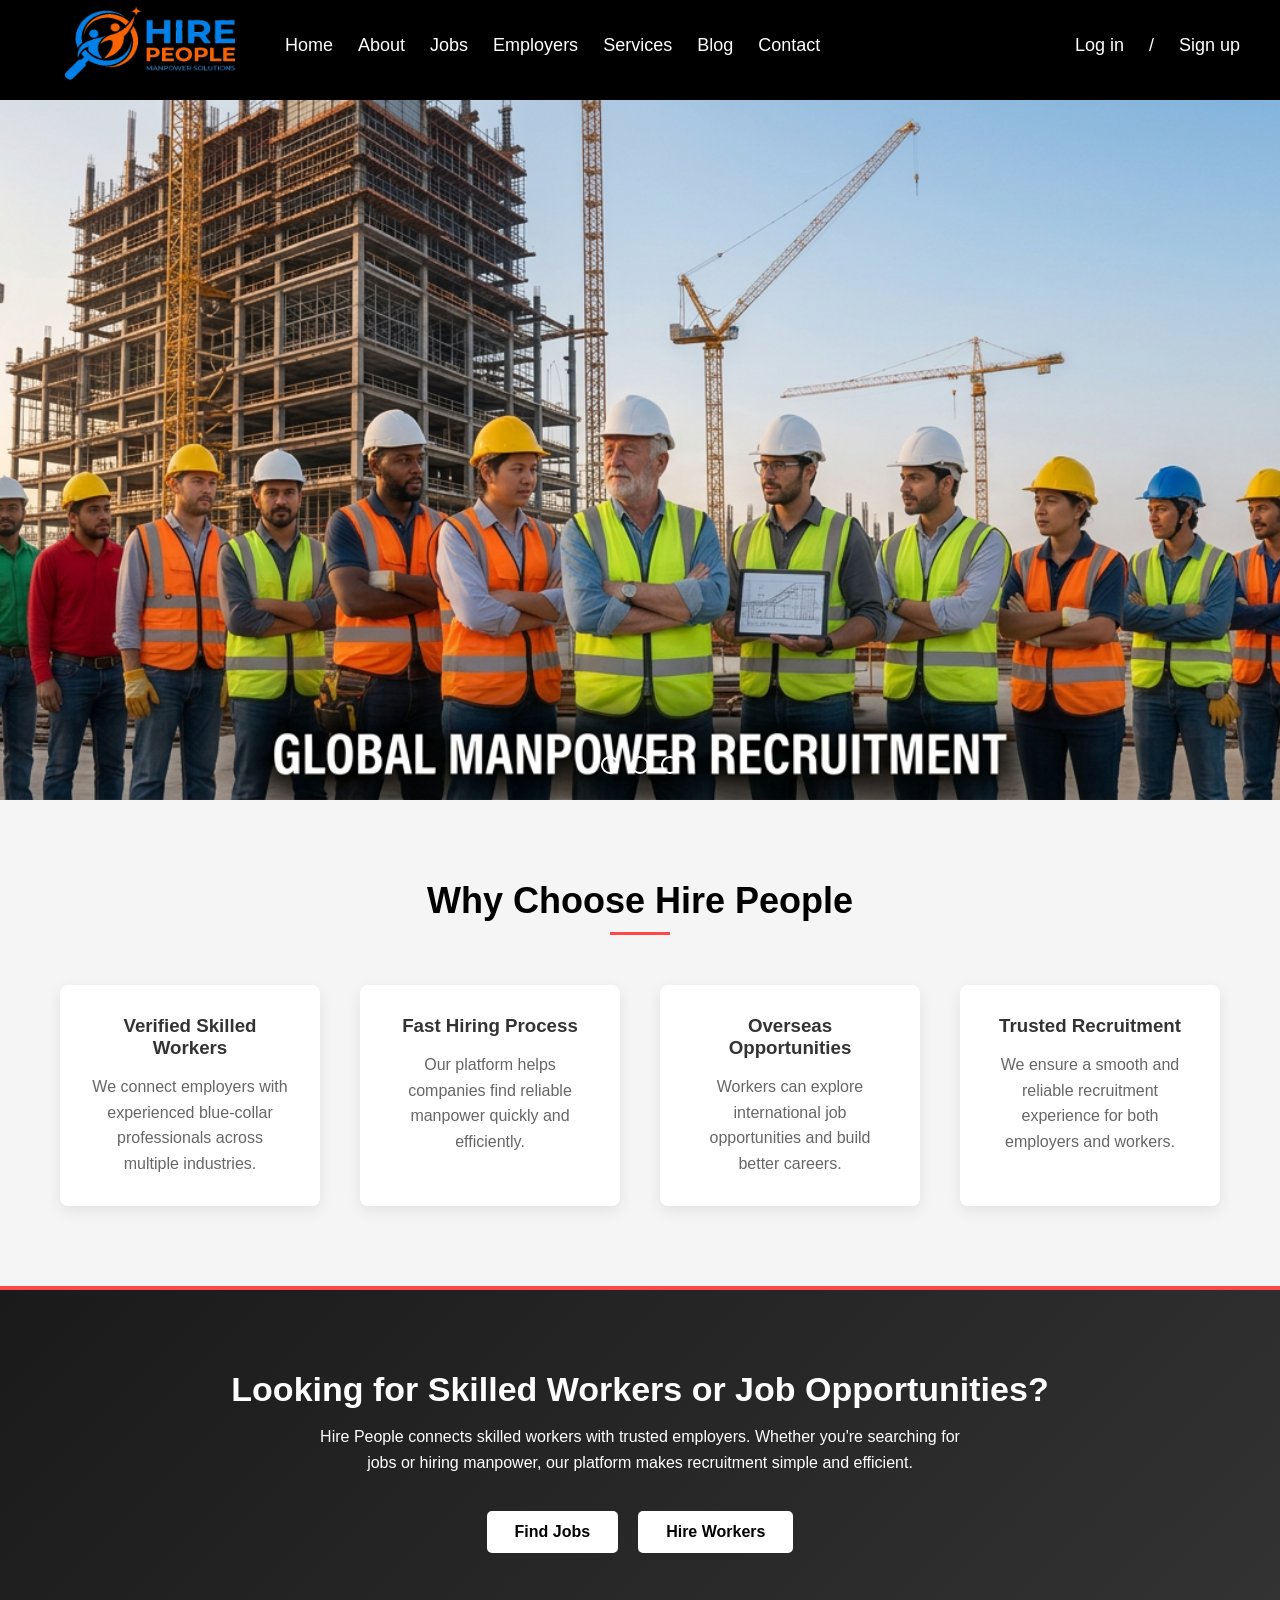
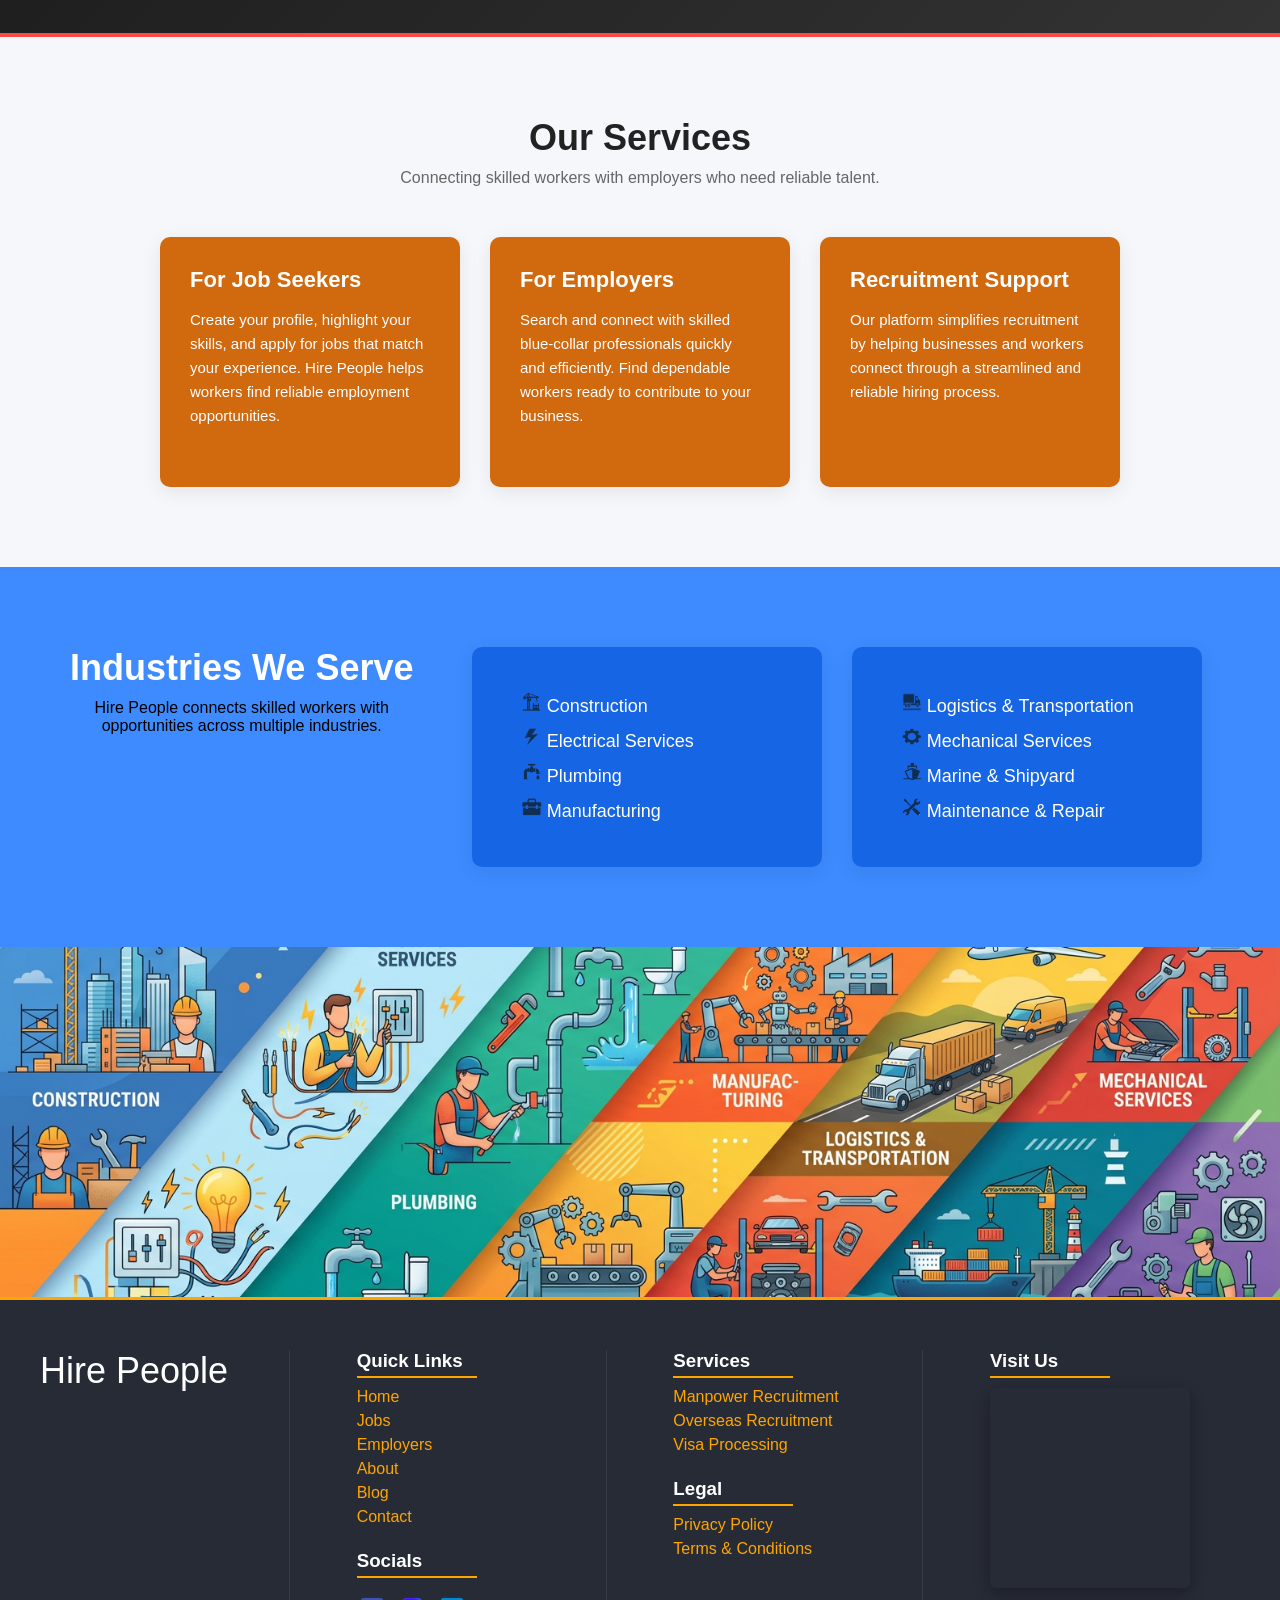
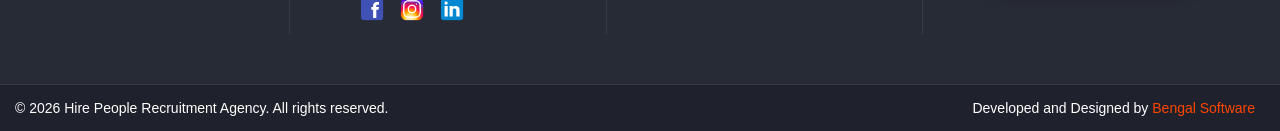
<file: files/index.html>
<!DOCTYPE html>
<html>
    <head>
        <title>Hire People</title>
        <meta charset="UTF-8">
        <meta name="viewport" content="width=device-width, initial-scale=1.0">
        <link rel="stylesheet" href="style.css">

    </head>

    <body>

        <header>
            <div class="navbar">

                <a href="index.html"><img src="HomePageImages/logo222.png"alt="Logo" width="220px" height="200px"></a>
                <a href="index.html">Home</a>

                <div class="dropdown">
                    <a href="about.html">About</a>
                </div>

                
                <div class="dropdown">
                    <a href="#">Jobs</a>
                    <div class="dropdown-content">
                        <a href="#">Overseas</a>
                        <a href="#">Local</a>
                        <a href="#">Explore All</a>
                    </div>
                </div>

                <div class="dropdown">
                    <a href="#">Employers</a>
                    <div class="dropdown-content">
                        <a href="#">Post a Job</a>
                        <a href="#">Request Manpower</a>
                        <a href="#">Recruitment Process</a>
                    </div>
                </div>

                <div class="dropdown">
                    <a href="#">Services</a>
                    <div class="dropdown-content">
                        <a href="#">Manpower Recruitment</a>
                        <a href="#">Overseas Recruitment</a>
                        <a href="#">Visa Processing</a>
                    </div>
                </div>


                <a href="#">Blog</a>
                <a href="#">Contact</a>
                

            </div>
            <div class="login-signup">
                <a href="#">Log in</a>
                <span>/</span>
                <a href="#">Sign up</a>


            </div>



        </header>

        <main>

            <div class="carousel">

                <input type="radio" name="slide" id="slide1" checked>
                <input type="radio" name="slide" id="slide2">
                <input type="radio" name="slide" id="slide3">

                <div class="slides">

                    <div class="slide">
                        <img src="HomePageImages/img1.png" alt="image1">
                    </div>

                    <div class="slide">
                        <img src="HomePageImages/img2.png" alt="image2">
                    </div>

                    <div class="slide">
                        <img src="HomePageImages/img3.png" alt="image3">
                    </div>

                    </div>

                    <div class="navigation">
                        <label for="slide1" class="bar"></label>
                        <label for="slide2" class="bar"></label>
                        <label for="slide3" class="bar"></label>
                    </div>
                </div>

            </div>
            
            <section class="why-us">

                <h2>Why Choose Hire People</h2>

                <div class="features">

                    <div class="feature">
                        <h3>Verified Skilled Workers</h3>
                        <p>We connect employers with experienced blue-collar professionals across multiple industries.</p>
                    </div>

                    <div class="feature">
                        <h3>Fast Hiring Process</h3>
                        <p>Our platform helps companies find reliable manpower quickly and efficiently.</p>
                    </div>

                    <div class="feature">
                        <h3>Overseas Opportunities</h3>
                        <p>Workers can explore international job opportunities and build better careers.</p>
                    </div>

                    <div class="feature">
                        <h3>Trusted Recruitment</h3>
                        <p>We ensure a smooth and reliable recruitment experience for both employers and workers.</p>
                    </div>

                </div>

            </section>

            <section class="cta">

                <h2>Looking for Skilled Workers or Job Opportunities?</h2>

                <p>
                    Hire People connects skilled workers with trusted employers. 
                    Whether you're searching for jobs or hiring manpower, 
                    our platform makes recruitment simple and efficient.
                </p>

                <div class="cta-buttons">
                    <a href="jobs.html" class="cta-btn">Find Jobs</a>
                    <a href="employers.html" class="cta-btn secondary">Hire Workers</a>
                </div>

            </section>

            <section class="services">

                <h2>Our Services</h2>
                <p class="services-subtitle">
                    Connecting skilled workers with employers who need reliable talent.
                </p>

                <div class="services-container">
                    <a href="#">
                        <div class="service-card">
                            <h3>For Job Seekers</h3>
                            <p>
                                Create your profile, highlight your skills, and apply for jobs that match your experience.
                                Hire People helps workers find reliable employment opportunities.
                            </p>
                        </div>
                    </a>
                    <a href="#">
                        <div class="service-card">
                            <h3>For Employers</h3>
                            <p>
                                Search and connect with skilled blue-collar professionals quickly and efficiently.
                                Find dependable workers ready to contribute to your business.
                            </p>
                        </div>
                    </a>

                    <a href="#">
                        <div class="service-card">
                            <h3>Recruitment Support</h3>
                            <p>
                                Our platform simplifies recruitment by helping businesses and workers connect
                                through a streamlined and reliable hiring process.
                            </p>

                        </div>
                    </a>
                </div>
            </section>
            <section class="industries">
                <div class="section-title">
                    <h2>Industries We Serve</h2>
                    <p class="industries-subtitle">
                        Hire People connects skilled workers with<br> opportunities across multiple industries.
                    </p>
                </div>


                <div class="industries-container">

                    <div class="leftbox">
                        <div class="industry-box"><a ><img src="logos/l1.png">Construction</a></div>
                        <div class="industry-box"><a ><img src="logos/l2.png">Electrical Services</a></div>
                        <div class="industry-box"><a ><img src="logos/l3.png">Plumbing</a></div>
                        <div class="industry-box"><a ><img src="logos/l7.png">Manufacturing</a></div>
                    </div>
                    <div class="rightbox">
                        <div class="industry-box"><a ><img src="logos/l6.png">Logistics & Transportation</a></div>
                        <div class="industry-box"><a ><img src="logos/l5.png">Mechanical Services</a></div>
                        <div class="industry-box"><a ><img src="logos/l4.png">Marine & Shipyard</a></div>
                        <div class="industry-box"><a ><img src="logos/l8.png">Maintenance & Repair</a></div>
                    </div>

                </div>

            </section>

            <section class="banner">

                <img src="HomePageImages/largebanner.png" alt="largebanner">


            </section>



        </main>


        <footer>

            
            <div class="footersections">
                <h2 class="footer-title">Hire People</h2>
            </div>

            
            <div class="footersections">
                <h3>Quick Links</h3>
                <ul>
                    <li><a href="#">Home</a></li>
                    <li><a href="#">Jobs</a></li>
                    <li><a href="#">Employers</a></li>
                    <li><a href="#">About</a></li>
                    <li><a href="#">Blog</a></li>
                    <li><a href="#">Contact</a></li>
                </ul>
                <br>
                <h3>Socials</h3>
                <ul class="socials-links">
                    <li><a href="#"><img src="HomePageImages/fb.png" width="30"></a></li>
                    <li><a href="#"><img src="HomePageImages/insta.png" width="30"></a></li>
                    <li><a href="#"><img src="HomePageImages/linkedin.png" width="30"></a></li>
                </ul>
            </div>

            
            <div class="footersections">
                <h3>Services</h3>
                <ul>
                    <li><a href="#">Manpower Recruitment</a></li>
                    <li><a href="#">Overseas Recruitment</a></li>
                    <li><a href="#">Visa Processing</a></li>
                </ul>

                <br>
                <h3>Legal</h3>
                <ul>
                    <li><a href="#">Privacy Policy</a></li>
                    <li><a href="#">Terms & Conditions</a></li>
                </ul>
            </div>


            

            
            <div class="footersections">
                <h3>Visit Us</h3>
                <div class="map-container">
                    <iframe src="https://www.google.com/maps/embed?pb=!1m18!1m12!1m3!1d7300.284358619078!2d90.41986227035524!3d23.813542685452948!2m3!1f0!2f0!3f0!3m2!1i1024!2i768!4f13.1!3m3!1m2!1s0x3755c62fb95f16c1%3A0xb333248370356dee!2sJamuna%20Future%20Park!5e0!3m2!1sen!2sbd!4v1772448434554!5m2!1sen!2sbd"
                    width="200"
                    height="200"
                    style="border:0;"
                    loading="lazy"></iframe>
                </div>
            </div>

        </footer>
        <div class="footer2">
            <div class="copyright">
                © 2026 Hire People Recruitment Agency. All rights reserved.
            </div>

            <div class="developed-by">
                Developed and Designed by <a href="https://www.bengalsoftware.com">Bengal Software</a>
            </div>
        </div>




    </body>
</html>
</file>
<file: files/style.css>
@import url('https://fonts.googleapis.com/css2?family=Bungee&display=swap');
* {
        margin: 0;
        padding: 0;
        box-sizing: border-box;
    }

body{
    margin:0;
    font-family:Arial, Helvetica, sans-serif;
}
header{
    display:flex;
    justify-content:space-between;
    align-items:center;
    padding:10px 40px;
    background:hsl(0, 0%, 0%);
    height: 100px;
    }


.navbar{
    display:flex;
    gap:25px;
    align-items:center;
}
.navbar a{
    color:white;
    text-decoration:none;
    font-size:18px;
    padding-bottom:10px;
}
.navbar a:hover{
    color: rgb(255, 72, 72);
}

.dropdown{
    position:relative;
    padding-bottom:10px;
}
.dropdown-content{
    display:none;
    position:absolute;
    top:100%;
    background:white;
    min-width:180px;
    box-shadow:0 5px 15px rgba(0,0,0,0.2);
    z-index:1000;
}
.dropdown-content a{
    display:block;
    padding:10px;
    color:black;
}
.dropdown-content a:hover{
    background:#f2f2f2;
}
.dropdown:hover .dropdown-content{
    display:block;
}
.dropdown:hover >a{
    color: rgb(255, 72, 72);
}

.login-signup{
    display:flex;
    gap:25px;
    align-items:center;
}
.login-signup a, span{
    color:white;
    text-decoration:none;
    font-size:18px;
    padding-bottom:10px;
}
.login-signup a:hover{
    color: rgb(255, 72, 72);
}


/************************* CAROUSEL CONTAINER *************************/

.carousel{
  width:100%;
  height:700px;
  overflow:hidden;
  position:relative;
}

/* SLIDES */

.slides{
  display:flex;
  width:100%;
  height:100%;
  transition:transform 0.6s;
}

.slide{
  width:100%;
  flex-shrink:0;
}

.slide img{
  width:100%;
  height:100%;
  object-fit:cover;
}

/* HIDE RADIO BUTTONS */

input{
  display:none;
}

/* NAVIGATION DOTS */

.navigation{
  position:absolute;
  bottom:20px;
  width:100%;
  display:flex;
  justify-content:center;
}

.bar{
  width:18px;
  height:18px;
  border:2px solid white;
  border-radius:50%;
  margin:6px;
  cursor:pointer;
  transition:0.4s;
}

.bar:hover{
  background:white;
}

/* SLIDE MOVEMENT */

#slide1:checked ~ .slides{
  transform:translateX(0);
}

#slide2:checked ~ .slides{
  transform:translateX(-100%);
}

#slide3:checked ~ .slides{
  transform:translateX(-200%);
}

/*************************  about page section *************************/
.about {
    max-width: 1000px;
    margin: 80px auto;
    padding: 40px 20px;
    font-family: 'Arial', sans-serif;
    line-height: 1.8;
    color: #333;
    background: #f9f9f9;
    border-radius: 12px;
    box-shadow: 0 8px 25px rgba(0,0,0,0.1);
}

.about h2 {
    font-size: 36px;
    margin-bottom: 30px;
    text-align: center;
    color: #1a1a2e;
    position: relative;
}

.about h2::after {
    content: "";
    display: block;
    width: 60px;
    height: 4px;
    background: #ff6600;
    margin: 12px auto 0;
    border-radius: 2px;
}

.about h3 {
    font-size: 24px;
    margin-top: 40px;
    margin-bottom: 12px;
    color: #1a1a2e;
    position: relative;
}

.about h3::before {
    content: ">";
    color: #ff6600;
    margin-right: 8px;
}

.about p {
    font-size: 16px;
    margin-bottom: 20px;
    color: #555;
}


/************************* WHY CHOOSE US SECTION *************************/

.why-us{
    padding:80px 40px;
    background:#f5f5f5;
    text-align:center;
}

.why-us h2{
    font-size:36px;
    margin-bottom:50px;
    position:relative;
}

/* underline under title */

.why-us h2::after{
    content:"";
    width:60px;
    height:3px;
    background:rgb(255,72,72);
    display:block;
    margin:10px auto;
}

/* feature container */

.features{
    display:flex;
    justify-content:center;
    gap:40px;
    flex-wrap:wrap;
}

/* individual feature box */

.feature{
    background:white;
    width:260px;
    padding:30px;
    border-radius:8px;
    box-shadow:0 5px 15px rgba(0,0,0,0.08);
    transition:0.3s;
}

/* hover effect */

.feature:hover{
    transform:translateY(-8px);
    box-shadow:0 10px 25px rgba(0,0,0,0.15);
}

/* feature title */

.feature h3{
    margin-bottom:15px;
    color:#333;
}

/* feature text */

.feature p{
    font-size:16px;
    color:#666;
    line-height:1.6;
}

/*************************CTA SECTION*************************/

.cta{
    background:linear-gradient(135deg,#1a1a1a,#333);
    color:white;
    text-align:center;
    padding:80px 20px;
    border-top:4px solid rgb(255,72,72);
    border-bottom:4px solid rgb(255,72,72);
}

/* TITLE */

.cta h2{
    font-size:34px;
    margin-bottom:15px;
}

/* TEXT */

.cta p{
    max-width:650px;
    margin:0 auto 35px;
    line-height:1.6;
    font-size:16px;
}

/* BUTTON CONTAINER */

.cta-buttons{
    display:flex;
    justify-content:center;
    gap:20px;
    flex-wrap:wrap;
}

/* BUTTON STYLE */

.cta-btn{
    padding:12px 28px;
    background:rgb(255, 255, 255);
    color:rgb(0, 0, 0);
    text-decoration:none;
    border-radius:5px;
    font-weight:bold;
    transition:all 0.3s ease;
}

/* HOVER EFFECT */

.cta-btn:hover{
    background:rgb(220,50,50);
    transform:translateY(-2px);
}

/* SECOND BUTTON */

.cta-btn.secondary{
    background:white;
    color:black;
}

.cta-btn.secondary:hover{
    background:rgb(220,50,50);
}






/*************************SERVICE SECTION*************************/

.services{
    padding:80px 20px;
    background:#f5f7fa;
    text-align:center;
    font-family:Arial, Helvetica, sans-serif;
}

.services h2{
    font-size:36px;
    margin-bottom:10px;
    color:#222;
}
.services a{
    text-decoration: none;
}
.services-subtitle{
    color:#666;
    margin-bottom:50px;
    font-size:16px;
}

.services-container{
display:flex;
justify-content:center;
gap:30px;
flex-wrap:wrap;
max-width:1200px;
margin:auto;
}



.service-card{
background:rgb(209, 105, 15);
padding:30px;
width:300px;
height: 250px;
border-radius:10px;
box-shadow:0 5px 20px rgba(0,0,0,0.08);
transition:transform 0.3s, box-shadow 0.3s;
text-align:left;
}

.service-card h3{
margin-bottom:15px;
color:#ffffff;
font-size:22px;
}

.service-card p{
color:#ffffff;
line-height:1.6;
font-size:15px;
}



.service-card:hover{
transform:translateY(-8px);
box-shadow:0 10px 30px rgba(0,0,0,0.12);
background-color: rgba(13, 13, 235, 0.546);
color: white;
}


/*************************INDUSTRIES SECTION*************************/

.industries{
    padding:80px 20px;
    background:#3d8bff;
    text-align:center;
    font-family:Arial, Helvetica, sans-serif;
    display: flex;
    justify-content:space-evenly
    ;
}

.industries h2{
    font-size:36px;
    margin-bottom:10px;
    color:#ffffff;
    padding-left: 50px;
}
.industries-subtitle{
    color:#000000;
    margin-bottom:50px;
    font-size:16px;
    padding-left: 50px;

}

.industries-container {
    display:flex;
    justify-content:center;
    gap:30px;
    flex-wrap:wrap;
    max-width:1200px;
    margin:auto;
}
.industries-container .leftbox, .rightbox{
    background:rgba(13, 93, 222, 0.803);
    color: white;
    padding:40px;
    width:350px;
    border-radius:10px;
    box-shadow:0 5px 20px rgba(0,0,0,0.08);

}
.industries-container .leftbox{
    text-align: left;
}

.industries-container .rightbox{
    text-align: left;
}
.industries-container img{
    width: 20px;
    height: 20px;
    margin-left:5px;
    margin-right: 5px;
}
.industry-box{
    padding: 5px;
}
.industry-box a{
    text-decoration: none;
    color: white;
    font-size: 18px;
    transition: transform 0.3s ease; 
    display: inline-block;
    cursor: default;
}
.industry-box a:hover{
    color: black;
    transform: scale(1.3);
    
}

/************************* BANNER SECTIONS *************************/


.banner{
    position:relative;
    width:100%;
    height:350px;
    overflow:hidden;
}

/* IMAGE */

.banner img{
    width:100%;
    height:100%;
    object-fit:cover;
}








/************************* FOOTER SECTIONS *************************/


footer{
    background: rgb(39, 43, 54);
    width:100%;
    padding:50px 40px;
    color:white;
    display:flex;
    justify-content:space-between;
    flex-wrap:wrap;
    gap:30px;
    font-family:sans-serif;
    border-top:3px solid orange;
}


.footersections{
    width: 250px;
    border-right:1px solid rgba(255,255,255,0.08);
}

.footersections:last-child{
    border-right:none;
}



.footersections h3{
    margin-bottom:10px;
    position:relative;
    padding-bottom:6px;
}


.footersections h3::after{
    content:"";
    position:absolute;
    left:0;
    bottom:0;
    width:120px;
    height:2px;
    background:orange;
}

/* LIST */

.footersections ul{
    list-style:none;
    padding:0;
}

.footersections li{
    margin:6px 0;
}


.footersections a{
    text-decoration:none;
    color:orange;
    position:relative;
}
.footersections a:hover{
    color: white;
}


.socials-links{
    display:flex;
    gap:10px;
}

.socials-links img{
    transition:0.3s;
}

.socials-links img:hover{
    transform:translateY(-3px);
    animation-iteration-count: infinite;
    animation: shake 0.5s;
}


@keyframes shake {
  0% { transform: translate(1px, 1px) rotate(0deg); }
  10% { transform: translate(-1px, -2px) rotate(-1deg); }
  20% { transform: translate(-3px, 0px) rotate(1deg); }
  30% { transform: translate(3px, 2px) rotate(0deg); }
  40% { transform: translate(1px, -1px) rotate(1deg); }
  50% { transform: translate(-1px, 2px) rotate(-1deg); }
  60% { transform: translate(-3px, 1px) rotate(0deg); }
  70% { transform: translate(3px, 1px) rotate(-1deg); }
  80% { transform: translate(-1px, -1px) rotate(1deg); }
  90% { transform: translate(1px, 2px) rotate(0deg); }
  100% { transform: translate(1px, -2px) rotate(-1deg); }
}
.footer-title{
    font-family:Arial, Helvetica, sans-serif;
    font-weight:400;
    font-size:36px;
}

.map-container{
    margin-top:10px;
    margin-right: 20px;
}

.map-container iframe{
    border-radius:6px;
    box-shadow:0 5px 15px rgba(0,0,0,0.3);
}

.footer2{
    background:#1f222c;
    color:white;
    text-align:left;
    padding:15px;
    font-size:14px;
    font-family:sans-serif;
    border-top:1px solid rgba(255,255,255,0.1);
    display: flex; 
    justify-content:space-between
}
.developed-by a{
    text-decoration: none;
    color: orangered;
    padding-right: 10px;

}
</file>
